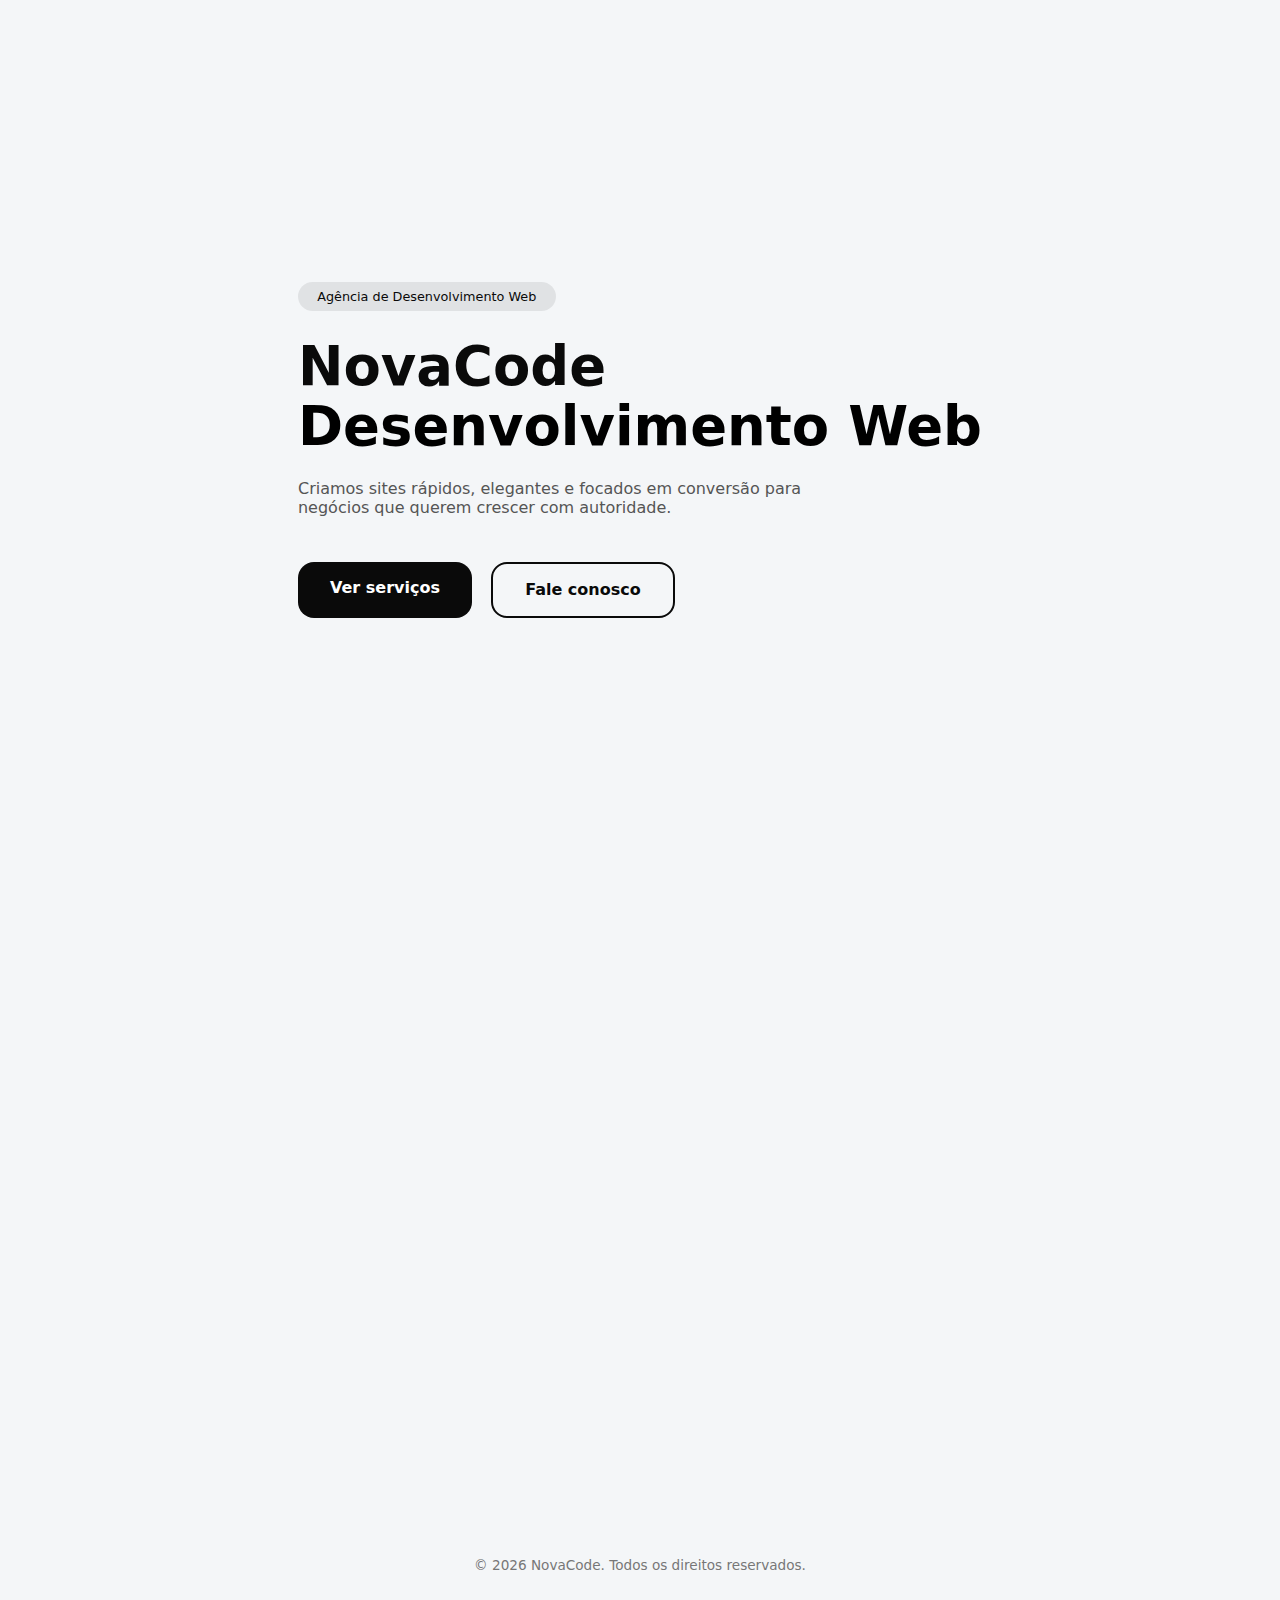
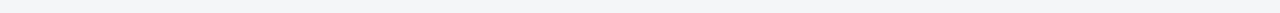
<file: index.html>
<!DOCTYPE html>
<html lang="pt-BR">
<head>
  <meta charset="UTF-8">
  <meta name="viewport" content="width=device-width, initial-scale=1.0">

  <title>NovaCode</title>
  <meta name="description" content="Agência de desenvolvimento web moderna e profissional.">

  <link rel="stylesheet" href="style.css">
</head>

<body>

  <!-- FUNDO FUTURISTA -->
  <div class="background">
    <div class="glow one"></div>
    <div class="glow two"></div>
  </div>

  <!-- HERO -->
  <header class="hero">
    <div class="hero-container">

      <div class="hero-text animate">
        <span class="badge">Agência de Desenvolvimento Web</span>

        <h1>
          NovaCode<br>
          <strong>Desenvolvimento Web</strong>
        </h1>

        <p>
          Criamos sites rápidos, elegantes e focados em conversão
          para negócios que querem crescer com autoridade.
        </p>

        <div class="hero-actions">
          <a href="servicos.html" class="btn primary">Ver serviços</a>
          <a href="contato.html" class="btn outline">Fale conosco</a>
        </div>
      </div>

    </div>
  </header>

  <!-- PORTFÓLIO -->
  <section class="container">
    <div class="section-title animate">
      <h2>Projetos realizados</h2>
      <p>Alguns trabalhos recentes desenvolvidos pela NovaCode</p>
    </div>

    <div class="portfolio-grid">
      <div class="portfolio-card animate">
        <h3>Site institucional</h3>
        <span>Empresa local</span>
      </div>

      <div class="portfolio-card animate">
        <h3>Landing page</h3>
        <span>Alta conversão</span>
      </div>

      <div class="portfolio-card animate">
        <h3>Portfólio profissional</h3>
        <span>Serviços digitais</span>
      </div>
    </div>
  </section>

  <!-- CTA IA EXPERIMENTAL -->
  <section class="container animate" style="text-align:center; margin-top:60px;">
  

    <a href="ia.html" class="btn outline" style="margin-top:20px;">
       IA Experimental
    </a>
  </section>

  <!-- FOOTER -->
  <footer class="footer">
    © 2026 NovaCode. Todos os direitos reservados.
  </footer>

  <!-- ANIMAÇÕES -->
  <script>
    const observer = new IntersectionObserver(entries => {
      entries.forEach(entry => {
        if (entry.isIntersecting) {
          entry.target.classList.add('show');
        }
      });
    });

    document.querySelectorAll('.animate').forEach(el => observer.observe(el));
  </script>

</body>
</html>
</file>
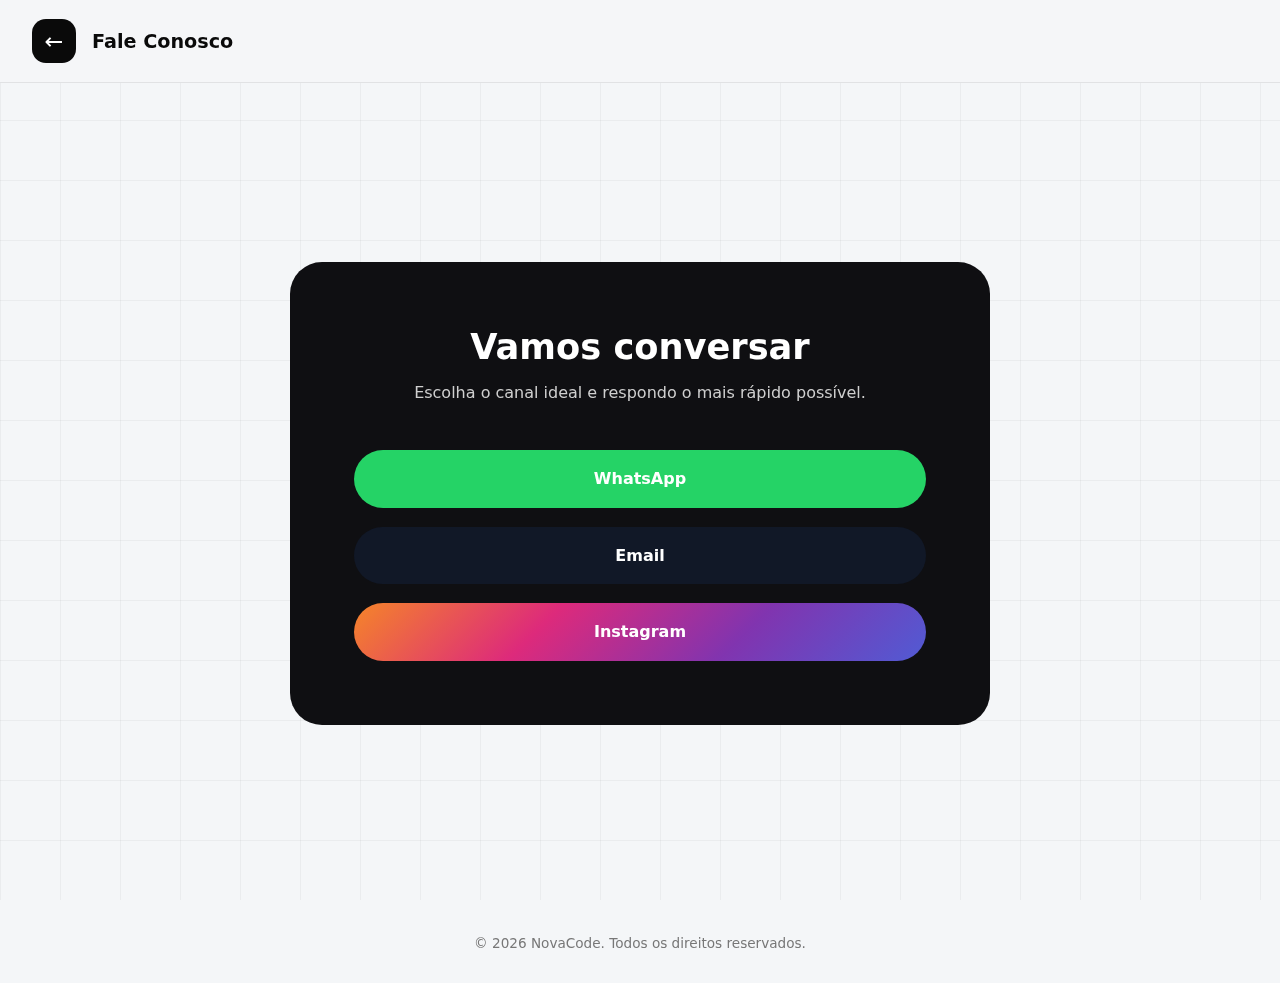
<file: contato.html>
<!DOCTYPE html>
<html lang="pt-BR">
<head>
  <meta charset="UTF-8">
  <title>NovaCode — Fale Conosco</title>
  <meta name="viewport" content="width=device-width, initial-scale=1.0">

  <style>
    * {
      margin: 0;
      padding: 0;
      box-sizing: border-box;
      font-family: system-ui, -apple-system, BlinkMacSystemFont, sans-serif;
    }

    body {
      background: #f4f6f8;
      color: #0a0a0a;
      overflow-x: hidden;
    }

    /* FUNDO ANIMADO */
    .background {
      position: fixed;
      inset: 0;
      z-index: -1;
      background: #f4f6f8;
    }

    .background::before {
      content: "";
      position: absolute;
      inset: 0;
      background-image:
        linear-gradient(90deg, rgba(0,0,0,0.04) 1px, transparent 1px),
        linear-gradient(rgba(0,0,0,0.04) 1px, transparent 1px);
      background-size: 60px 60px;
      animation: move 40s linear infinite;
    }

    @keyframes move {
      to { transform: translate(-60px, -60px); }
    }

    /* TOPO */
    .topbar {
      position: sticky;
      top: 0;
      background: rgba(244,246,248,0.85);
      backdrop-filter: blur(12px);
      border-bottom: 1px solid rgba(0,0,0,0.08);
      padding: 1.2rem 2rem;
      display: flex;
      align-items: center;
      gap: 1rem;
    }

    .back-btn {
      width: 44px;
      height: 44px;
      border-radius: 14px;
      background: #0a0a0a;
      color: #fff;
      display: flex;
      align-items: center;
      justify-content: center;
      text-decoration: none;
      font-size: 1.4rem;
      transition: 0.3s ease;
    }

    .back-btn:hover {
      transform: translateX(-4px);
    }

    .topbar h1 {
      font-size: 1.2rem;
      font-weight: 600;
    }

    /* CONTEÚDO */
    .contact-page {
      min-height: calc(100vh - 80px);
      display: flex;
      align-items: center;
      justify-content: center;
      padding: 4rem 2rem;
    }

    .contact-box {
      background: #0f0f12;
      color: #fff;
      padding: 4rem;
      border-radius: 32px;
      max-width: 700px;
      width: 100%;
      text-align: center;
    }

    .contact-box h2 {
      font-size: 2.2rem;
      margin-bottom: 1rem;
    }

    .contact-box p {
      color: #cfcfcf;
      margin-bottom: 3rem;
    }

    .contact-actions {
      display: grid;
      gap: 1.2rem;
    }

    .contact-btn {
      text-decoration: none;
      padding: 1.2rem;
      border-radius: 999px;
      font-weight: 600;
      color: #fff;
      transition: 0.35s ease;
    }

    .contact-btn:hover {
      transform: translateY(-4px) scale(1.04);
    }

    .whatsapp {
      background: #25D366;
    }

    .email {
      background: #111827;
    }

    .instagram {
      background: linear-gradient(
        135deg,
        #f58529,
        #dd2a7b,
        #8134af,
        #515bd4
      );
    }

    footer {
      text-align: center;
      padding: 2rem;
      color: #777;
      font-size: 0.85rem;
    }

    @media (max-width: 600px) {
      .contact-box {
        padding: 3rem 2rem;
      }
    }
  </style>
</head>

<body>

<div class="background"></div>

<div class="topbar">
  <a href="index.html" class="back-btn">←</a>
  <h1>Fale Conosco</h1>
</div>

<section class="contact-page">
  <div class="contact-box">
    <h2>Vamos conversar</h2>
    <p>Escolha o canal ideal e respondo o mais rápido possível.</p>

    <div class="contact-actions">
     <a 
  href="https://wa.me/5513997497798" 
  target="_blank" 
  class="contact-btn whatsapp">
  WhatsApp
</a>

<a 
  href="mailto:davidsanntoss@outlook.com" 
  class="contact-btn email">
  Email
</a>

<a 
  href="https://instagram.com/novac.ode" 
  target="_blank" 
  class="contact-btn instagram">
  Instagram
</a>

    </div>
  </div>
</section>

<footer>
  © 2026 NovaCode. Todos os direitos reservados.
</footer>

</body>
</html>
</file>
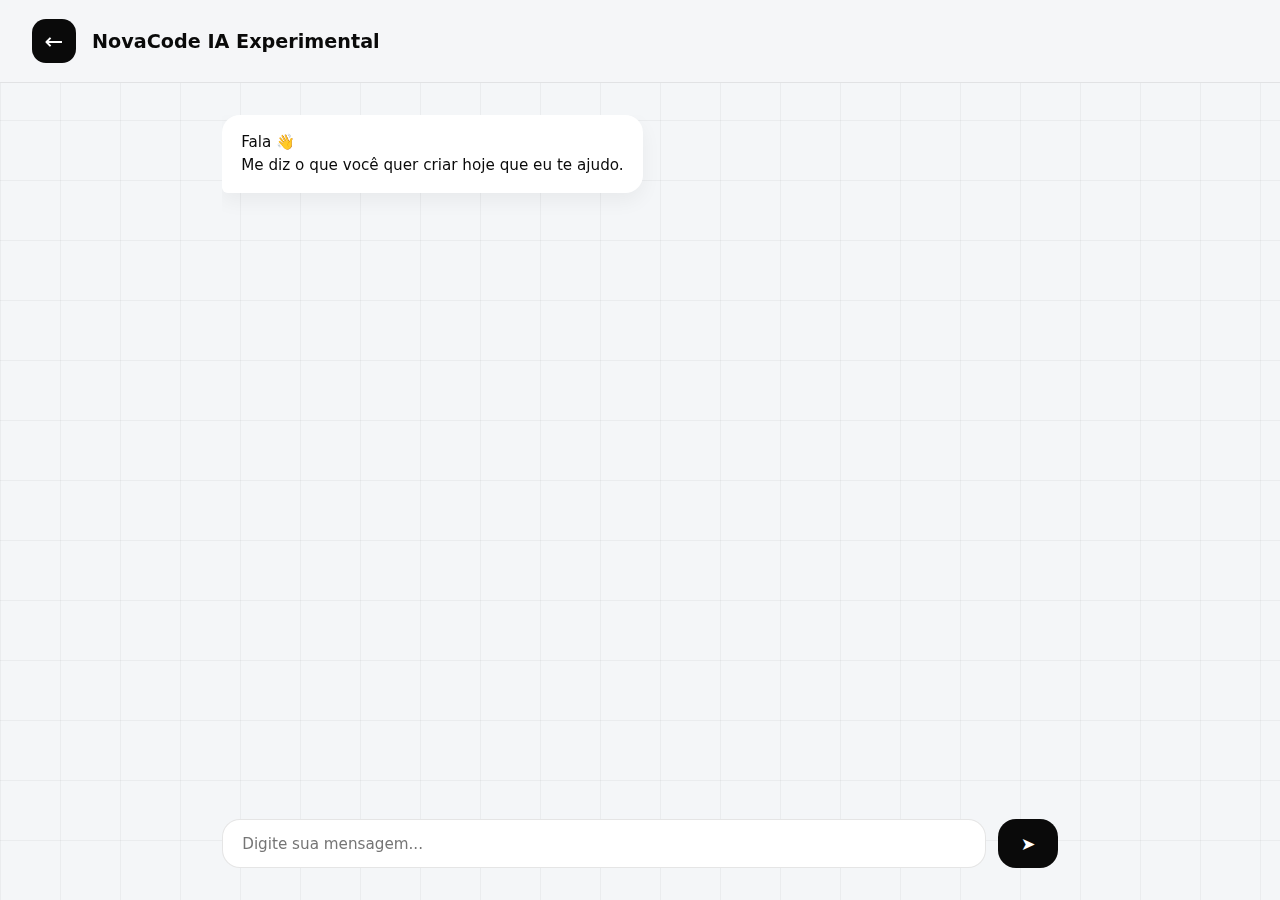
<file: ia.html>
<!DOCTYPE html>
<html lang="pt-BR">
<head>
  <meta charset="UTF-8">
  <title>NovaCode IA</title>
  <meta name="viewport" content="width=device-width, initial-scale=1.0">

  <style>
    /* RESET */
    * {
      margin: 0;
      padding: 0;
      box-sizing: border-box;
      font-family: system-ui, -apple-system, BlinkMacSystemFont, sans-serif;
    }

    body {
      background: #f4f6f8;
      color: #0a0a0a;
      height: 100vh;
      display: flex;
      flex-direction: column;
    }

    /* BACKGROUND GRID */
    .background {
      position: fixed;
      inset: 0;
      z-index: -1;
      background: #f4f6f8;
    }

    .background::before {
      content: "";
      position: absolute;
      inset: 0;
      background-image:
        linear-gradient(90deg, rgba(0,0,0,0.04) 1px, transparent 1px),
        linear-gradient(rgba(0,0,0,0.04) 1px, transparent 1px);
      background-size: 60px 60px;
      animation: gridMove 40s linear infinite;
    }

    @keyframes gridMove {
      to { transform: translate(-60px, -60px); }
    }

    /* TOPBAR */
    .topbar {
      position: sticky;
      top: 0;
      background: rgba(244,246,248,0.85);
      backdrop-filter: blur(12px);
      border-bottom: 1px solid rgba(0,0,0,0.08);
      padding: 1.2rem 2rem;
      display: flex;
      align-items: center;
      gap: 1rem;
      z-index: 10;
    }

    .back-btn {
      width: 44px;
      height: 44px;
      border-radius: 14px;
      background: #0a0a0a;
      color: #fff;
      display: flex;
      align-items: center;
      justify-content: center;
      text-decoration: none;
      font-size: 1.4rem;
    }

    .topbar h1 {
      font-size: 1.2rem;
      font-weight: 600;
    }

    /* CHAT */
    .chat-container {
      flex: 1;
      max-width: 900px;
      width: 100%;
      margin: auto;
      padding: 2rem;
      display: flex;
      flex-direction: column;
    }

    .chat {
      flex: 1;
      overflow-y: auto;
      display: flex;
      flex-direction: column;
      gap: 0.8rem;
      margin-bottom: 1.5rem;
    }

    .msg {
      max-width: 75%;
      padding: 1rem 1.2rem;
      border-radius: 18px;
      font-size: 0.95rem;
      line-height: 1.5;
      word-break: break-word;
    }

    .bot {
      background: #ffffff;
      align-self: flex-start;
      border-bottom-left-radius: 6px;
      box-shadow: 0 8px 20px rgba(0,0,0,0.05);
    }

    .user {
      background: #0a0a0a;
      color: #fff;
      align-self: flex-end;
      border-bottom-right-radius: 6px;
    }

    /* INPUT */
    .input-area {
      display: flex;
      gap: 0.8rem;
    }

    textarea {
      flex: 1;
      resize: none;
      border-radius: 18px;
      border: 1px solid rgba(0,0,0,0.1);
      padding: 0.9rem 1.2rem;
      font-size: 0.95rem;
      outline: none;
    }

    button {
      background: #0a0a0a;
      color: #fff;
      border: none;
      border-radius: 18px;
      padding: 0 1.4rem;
      font-size: 1.1rem;
      cursor: pointer;
    }
  </style>
</head>

<body>

<div class="background"></div>

<div class="topbar">
  <a href="index.html" class="back-btn">←</a>
  <h1>NovaCode IA Experimental</h1>
</div>

<div class="chat-container">
  <div class="chat" id="chat">
    <div class="msg bot">
      Fala 👋<br>
      Me diz o que você quer criar hoje que eu te ajudo.
    </div>
  </div>

  <div class="input-area">
    <textarea id="input" rows="1" placeholder="Digite sua mensagem..."></textarea>
    <button id="send">➤</button>
  </div>
</div>

<script>
  const chat = document.getElementById('chat');
  const input = document.getElementById('input');
  const send = document.getElementById('send');

  // === CONFIGURAÇÃO ===
  // Substitua o link abaixo pelo link que aparece no seu terminal do Ngrok
  const NGROK_URL = '   https://jaunty-unswelled-madie.ngrok-free.dev'; 
  const MODEL_NAME = 'minha-ia';

  function scrollToBottom() {
    chat.scrollTo({ top: chat.scrollHeight, behavior: 'smooth' });
  }

  function addMessage(text, type) {
    const msg = document.createElement('div');
    msg.className = 'msg ' + type;
    msg.innerText = text;
    chat.appendChild(msg);
    scrollToBottom();
    return msg;
  }

  function addTypingMessage() {
    const msg = document.createElement('div');
    msg.className = 'msg bot';
    msg.innerHTML = '💬 <span class="dots">⠋</span>';
    chat.appendChild(msg);
    scrollToBottom();

    const dots = msg.querySelector('.dots');
    const chars = ["⠋","⠙","⠹","⠸","⠼","⠴","⠦","⠧"];
    let i = 0;

    const interval = setInterval(() => {
      dots.textContent = chars[i % chars.length];
      i++;
    }, 120);

    return { msg, interval };
  }

  async function sendMessage() {
    const text = input.value.trim();
    if (!text) return;

    addMessage(text, 'user');
    input.value = '';

    const typing = addTypingMessage();

    try {
      const res = await fetch(`${NGROK_URL}/api/generate`, {
        method: 'POST',
        headers: { 
          'Content-Type': 'application/json',
          'ngrok-skip-browser-warning': 'true' 
        },
        body: JSON.stringify({ 
          model: MODEL_NAME, 
          prompt: text,
          stream: false
        })
      });

      if (!res.ok) throw new Error('Erro na conexão');

      const data = await res.json();

      clearInterval(typing.interval);
      typing.msg.innerHTML = data.response.replace(/\n/g, '<br>');
      scrollToBottom();

    } catch (err) {
      clearInterval(typing.interval);
      typing.msg.innerText = 'Erro ao conectar. O Ngrok e a IA estão ativos? 😅';
      console.error(err);
    }
  }

  send.onclick = sendMessage;

  input.addEventListener('keydown', e => {
    if (e.key === 'Enter' && !e.shiftKey) {
      e.preventDefault();
      sendMessage();
    }
  });
</script>

</body>
</html>
</file>
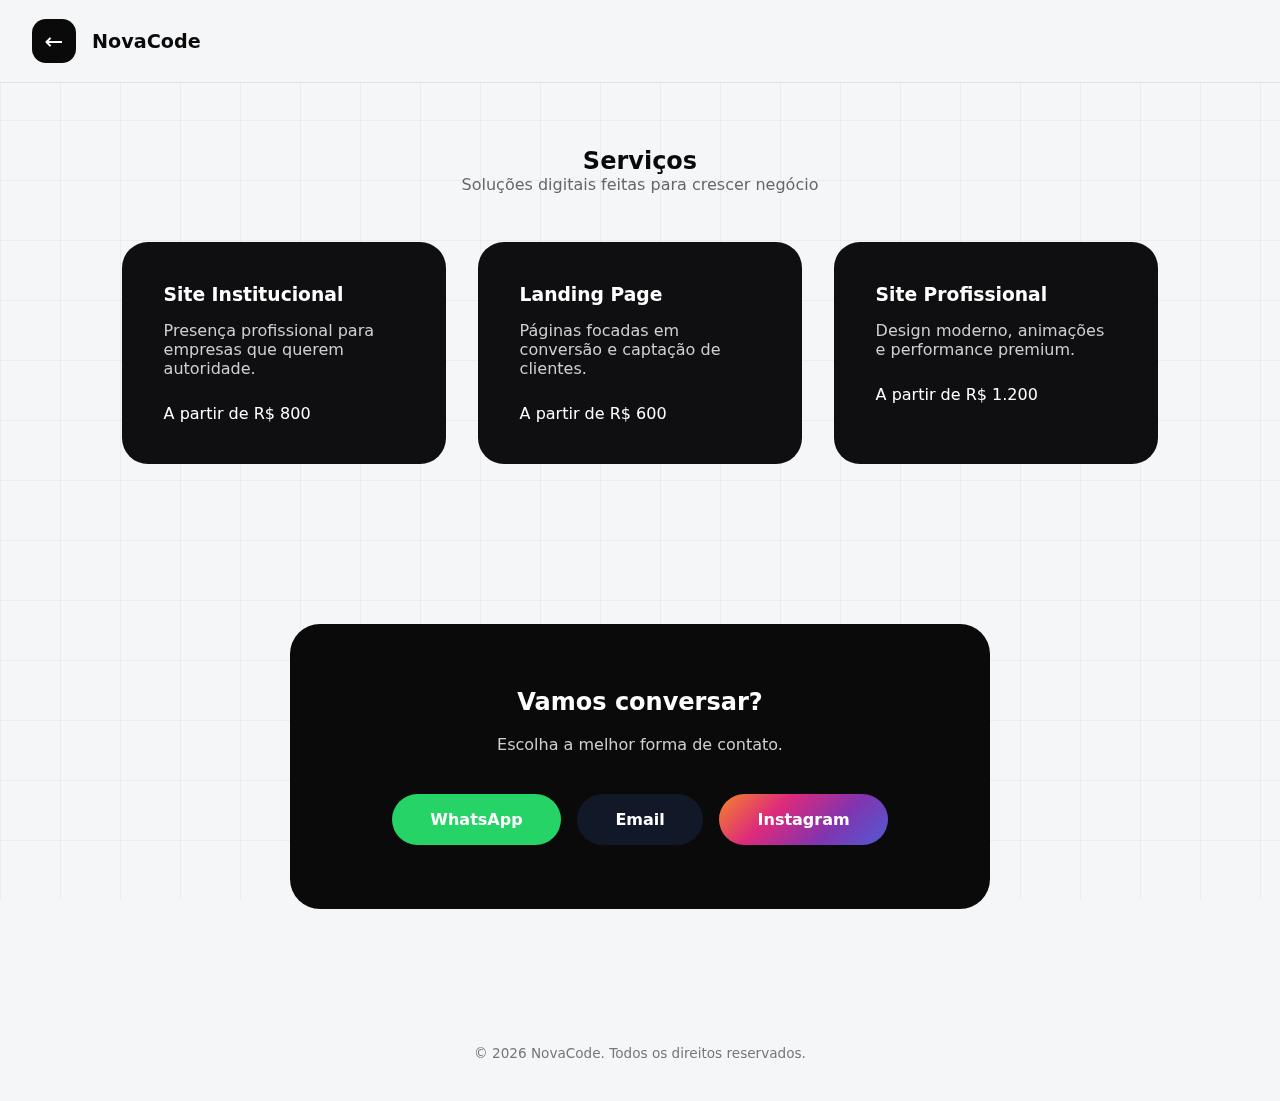
<file: servicos.html>
<!DOCTYPE html>
<html lang="pt-BR">
<head>
  <meta charset="UTF-8">
  <title>NovaCode</title>
  <meta name="viewport" content="width=device-width, initial-scale=1.0">

  <style>
    /* RESET */
    * {
      margin: 0;
      padding: 0;
      box-sizing: border-box;
      font-family: system-ui, -apple-system, BlinkMacSystemFont, sans-serif;
    }

    body {
      background: #f4f6f8;
      color: #0a0a0a;
      overflow-x: hidden;
    }

    /* FUNDO FUTURISTA */
    .background {
      position: fixed;
      inset: 0;
      z-index: -1;
      background: #f4f6f8;
    }

    .background::before {
      content: "";
      position: absolute;
      inset: 0;
      background-image:
        linear-gradient(90deg, rgba(0,0,0,0.04) 1px, transparent 1px),
        linear-gradient(rgba(0,0,0,0.04) 1px, transparent 1px);
      background-size: 60px 60px;
      animation: gridMove 40s linear infinite;
    }

    @keyframes gridMove {
      to { transform: translate(-60px, -60px); }
    }

    /* BARRA SUPERIOR */
    .topbar {
      position: sticky;
      top: 0;
      background: rgba(244,246,248,0.85);
      backdrop-filter: blur(12px);
      border-bottom: 1px solid rgba(0,0,0,0.08);
      padding: 1.2rem 2rem;
      display: flex;
      align-items: center;
      gap: 1rem;
      z-index: 10;
    }

    .back-btn {
      width: 44px;
      height: 44px;
      border-radius: 14px;
      background: #0a0a0a;
      color: #fff;
      display: flex;
      align-items: center;
      justify-content: center;
      text-decoration: none;
      font-size: 1.4rem;
      transition: 0.3s ease;
    }

    .back-btn:hover {
      transform: translateX(-4px);
    }

    .topbar h1 {
      font-size: 1.2rem;
      font-weight: 600;
    }

    /* CONTAINER */
    .container {
      max-width: 1100px;
      margin: auto;
      padding: 4rem 2rem;
    }

    .section-title {
      text-align: center;
      margin-bottom: 3rem;
    }

    .section-title p {
      color: #666;
    }

    /* SERVIÇOS */
    .services-grid {
      display: grid;
      grid-template-columns: repeat(auto-fit, minmax(260px, 1fr));
      gap: 2rem;
    }

    .service-card {
      background: #0f0f12;
      color: #fff;
      padding: 2.6rem;
      border-radius: 26px;
      transition: 0.4s ease;
    }

    .service-card:hover {
      transform: translateY(-10px) scale(1.03);
    }

    .service-card p {
      color: #cfcfcf;
      margin: 1rem 0 1.6rem;
    }

    /* CONTATO */
    .contact {
      padding: 6rem 2rem;
      display: flex;
      justify-content: center;
    }

    .contact-box {
      background: #0a0a0a;
      color: #fff;
      padding: 4rem;
      border-radius: 30px;
      text-align: center;
      max-width: 700px;
      width: 100%;
    }

    .contact-box p {
      color: #cfcfcf;
      margin: 1.2rem 0 2.5rem;
    }

    .contact-actions {
      display: flex;
      gap: 1rem;
      justify-content: center;
      flex-wrap: wrap;
    }

    .contact-btn {
      text-decoration: none;
      padding: 1rem 2.4rem;
      border-radius: 999px;
      font-weight: 600;
      color: #fff;
      transition: 0.35s ease;
    }

    .contact-btn:hover {
      transform: translateY(-4px) scale(1.05);
    }

    .contact-btn.whatsapp { background: #25D366; }
    .contact-btn.email { background: #111827; }
    .contact-btn.instagram {
      background: linear-gradient(135deg,#f58529,#dd2a7b,#8134af,#515bd4);
    }

    footer {
      text-align: center;
      padding: 2.5rem;
      color: #777;
      font-size: 0.85rem;
    }
  </style>
</head>

<body>

<div class="background"></div>

<!-- BARRA SUPERIOR -->
<div class="topbar">
  <a href="javascript:history.back()" class="back-btn">←</a>
  <h1>NovaCode</h1>
</div>

<!-- SERVIÇOS -->
<section class="container" id="servicos">
  <div class="section-title">
    <h2>Serviços</h2>
    <p>Soluções digitais feitas para crescer negócio</p>
  </div>

  <div class="services-grid">
    <div class="service-card">
      <h3>Site Institucional</h3>
      <p>Presença profissional para empresas que querem autoridade.</p>
      <span>A partir de R$ 800</span>
    </div>

    <div class="service-card">
      <h3>Landing Page</h3>
      <p>Páginas focadas em conversão e captação de clientes.</p>
      <span>A partir de R$ 600</span>
    </div>

    <div class="service-card">
      <h3>Site Profissional</h3>
      <p>Design moderno, animações e performance premium.</p>
      <span>A partir de R$ 1.200</span>
    </div>
  </div>
</section>

<!-- CONTATO -->
<section class="contact" id="contato">
  <div class="contact-box">
    <h2>Vamos conversar?</h2>
    <p>Escolha a melhor forma de contato.</p>

    <div class="contact-actions">
      <a href="#" class="contact-btn whatsapp">WhatsApp</a>
      <a href="#" class="contact-btn email">Email</a>
      <a href="#" class="contact-btn instagram">Instagram</a>
    </div>
  </div>
</section>

<footer>
  © 2026 NovaCode. Todos os direitos reservados.
</footer>

</body>
</html>
</file>
<file: style.css>
/* =========================
   RESET + BASE
========================= */
* {
  margin: 0;
  padding: 0;
  box-sizing: border-box;
  font-family: system-ui, -apple-system, BlinkMacSystemFont, sans-serif;
}

html {
  background: #f4f6f8;
}

body {
  position: relative; /* ESSENCIAL */
  background: transparent; /* NÃO TAMPA O FUNDO */
  color: #0a0a0a;
  overflow-x: hidden;
}

/* =========================
   FUNDO FUTURISTA CLEAN
========================= */
body::before {
  content: "";
  position: fixed;
  inset: 0;
  background:
    radial-gradient(circle at 20% 25%, rgba(0,0,0,0.06), transparent 45%),
    radial-gradient(circle at 80% 75%, rgba(0,0,0,0.05), transparent 45%);
  animation: bgMove 14s ease-in-out infinite alternate;
  z-index: -1;
}

@keyframes bgMove {
  from { transform: translateY(0); }
  to { transform: translateY(-30px); }
}

/* =========================
   HERO
========================= */
.hero {
  min-height: 100vh;
  display: flex;
  align-items: center;
}

.hero-container {
  max-width: 1100px;
  margin: auto;
  padding: 3rem 2rem;
}

.badge {
  display: inline-block;
  padding: 0.45rem 1.2rem;
  border-radius: 999px;
  background: rgba(0,0,0,0.08);
  font-size: 0.8rem;
  margin-bottom: 1.6rem;
}

.hero-text h1 {
  font-size: 3.4rem;
  line-height: 1.1;
  margin-bottom: 1.4rem;
}

.hero-text strong {
  color: #000;
}

.hero-text p {
  max-width: 540px;
  color: #555;
  margin-bottom: 2.8rem;
}

/* =========================
   BOTÕES
========================= */
.hero-actions {
  display: flex;
  gap: 1.2rem;
}

.btn {
  text-decoration: none;
  padding: 1.05rem 2rem;
  border-radius: 16px;
  font-weight: 600;
  transition: 0.35s ease;
}

.btn.primary {
  background: #0a0a0a;
  color: #fff;
}

.btn.primary:hover {
  transform: translateY(-5px);
  box-shadow: 0 20px 45px rgba(0,0,0,0.35);
}

.btn.outline {
  border: 2px solid #0a0a0a;
  color: #0a0a0a;
}

.btn.outline:hover {
  background: #0a0a0a;
  color: #fff;
}

/* =========================
   PORTFÓLIO
========================= */
.container {
  max-width: 1100px;
  margin: auto;
  padding: 5rem 2rem;
}

.section-title {
  text-align: center;
  margin-bottom: 3rem;
}

.section-title p {
  color: #666;
}

.portfolio-grid {
  display: grid;
  grid-template-columns: repeat(auto-fit, minmax(260px, 1fr));
  gap: 2rem;
}

.portfolio-card {
  background: #0f0f12;
  color: #fff;
  padding: 2.6rem;
  border-radius: 24px;
  position: relative;
  overflow: hidden;
  transition: 0.4s ease;
}

.portfolio-card::before {
  content: "";
  position: absolute;
  inset: 0;
  background: linear-gradient(
    120deg,
    transparent,
    rgba(255,255,255,0.08),
    transparent
  );
  transform: translateX(-100%);
  transition: 0.6s ease;
}

.portfolio-card:hover::before {
  transform: translateX(100%);
}

.portfolio-card:hover {
  transform: translateY(-12px) scale(1.03);
}

.portfolio-card span {
  color: #aaa;
}

/* =========================
   ANIMAÇÃO DE ENTRADA
========================= */
.animate {
  opacity: 0;
  transform: translateY(40px);
  transition: 0.9s ease;
}

.animate.show {
  opacity: 1;
  transform: translateY(0);
}

/* =========================
   FOOTER
========================= */
.footer {
  text-align: center;
  padding: 2.5rem;
  color: #777;
  font-size: 0.85rem;
}

/* =========================
   RESPONSIVO
========================= */
@media (max-width: 900px) {
  .hero-text h1 {
    font-size: 2.3rem;
  }

  .hero-actions {
    flex-wrap: wrap;
  }
}
/* =========================
   FUNDO FUTURISTA GRID
========================= */

body {
  background: #f4f6f8;
  position: relative;
  overflow-x: hidden;
}

.background {
  position: fixed;
  inset: 0;
  z-index: -1;
  background: #f4f6f8;
}

.background::before {
  content: "";
  position: absolute;
  inset: 0;
  background-image:
    linear-gradient(90deg, rgba(0,0,0,0.04) 1px, transparent 1px),
    linear-gradient(rgba(0,0,0,0.04) 1px, transparent 1px);
  background-size: 60px 60px;
  animation: gridMove 40s linear infinite;
}

@keyframes gridMove {
  to {
    transform: translate(-60px, -60px);
  }
}
/* IA PAGE */
.ia-container {
  max-width: 800px;
  margin: 100px auto;
  text-align: center;
}

.ia-desc {
  opacity: 0.85;
  margin-bottom: 20px;
}

#ia-input {
  width: 100%;
  min-height: 120px;
  padding: 15px;
  border-radius: 8px;
  border: 1px solid #222;
  background: #0b0b0b;
  color: #fff;
  resize: vertical;
  margin-bottom: 20px;
}

.ia-resposta {
  margin-top: 25px;
  padding: 20px;
  background: #111;
  border-radius: 8px;
  white-space: pre-line;
}

.voltar {
  display: inline-block;
  margin-top: 30px;
}
</file>
